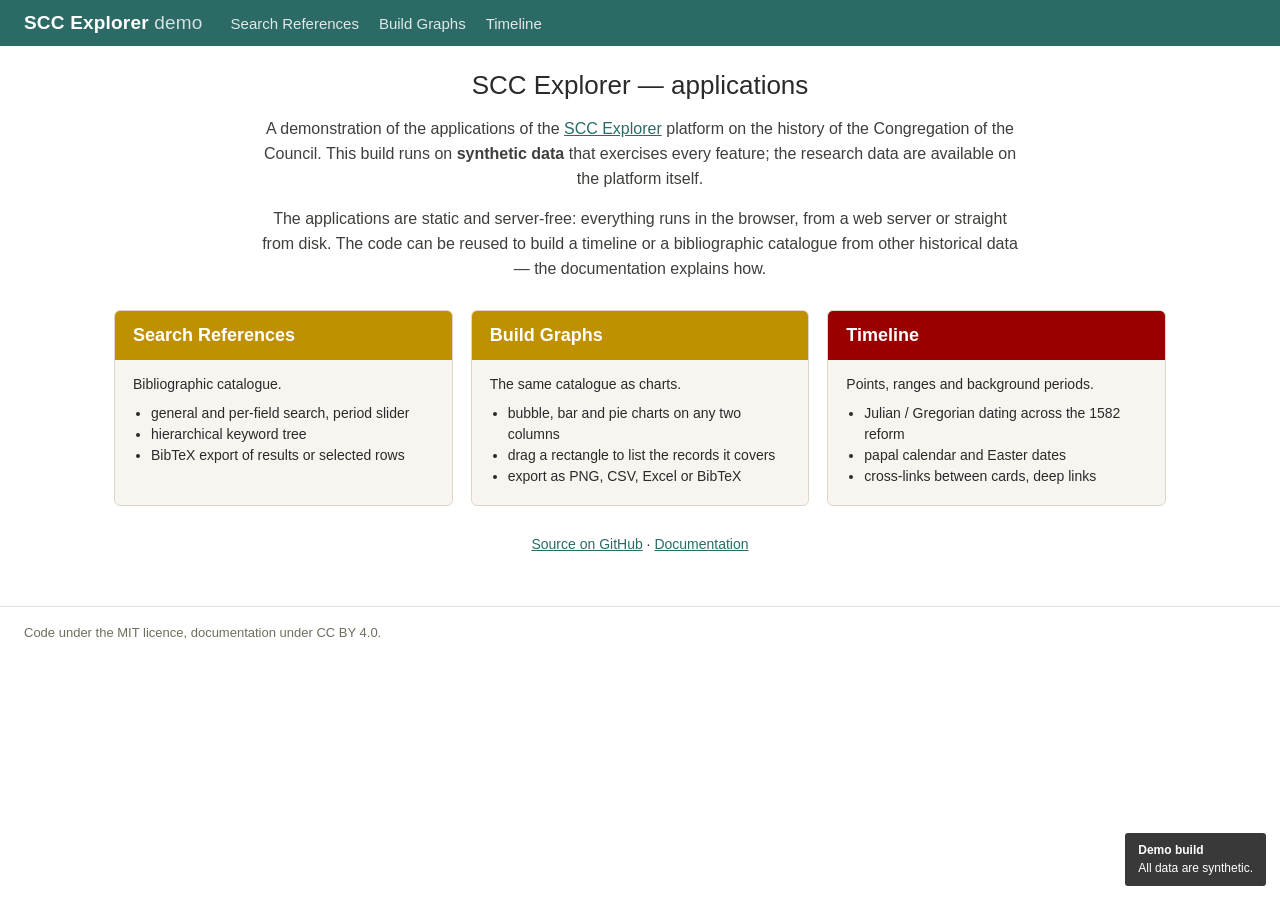
<file: index.html>
<!DOCTYPE html>
<html lang="en">
<head>
<meta charset="utf-8">
<meta name="viewport" content="width=device-width, initial-scale=1">
<title>SCC Explorer · open-source demo</title>
<link rel="stylesheet" href="assets/demo.css">
<style>
  /* one centred column; the card contents stay left-aligned for readability */
  .home { max-width: 1100px; margin: 0 auto; }
  .home > h1 { text-align: center; }
  .intro { max-width: 760px; margin: 8px auto 16px; line-height: 1.55; color: #3e3f3a; text-align: center; }
  .apps { display: grid; grid-template-columns: repeat(auto-fit, minmax(260px, 1fr)); gap: 18px; margin-top: 28px; }
  .app {
    display: flex; flex-direction: column;
    border: 1px solid #dfd7ca; border-radius: 6px; overflow: hidden;
    background: #f8f5f0; color: inherit; text-decoration: none;
  }
  .app:hover { box-shadow: 0 3px 14px rgba(0,0,0,.12); }
  .app-head { padding: 14px 18px; color: #fff; font-size: 18px; font-weight: 600; }
  .app-body { padding: 14px 18px 18px; font-size: 14px; line-height: 1.5; }
  .app-body ul { margin: 8px 0 0; padding-left: 18px; }
  .links { margin-top: 30px; font-size: 14px; text-align: center; }
  .links a, .intro a { color: var(--platform); }
</style>
</head>

<body>
<header class="demo-bar">
  <a class="demo-brand" href="index.html">SCC Explorer <span>demo</span></a>
  <nav class="demo-nav">
    <a href="references/search.html">Search References</a>
    <a href="references/graph.html">Build Graphs</a>
    <a href="timeline/index.html">Timeline</a>
  </nav>
</header>
<div class="demo-notice"><strong>Demo build</strong>All data are synthetic.</div>

<main class="demo-main home">
  <h1>SCC Explorer — applications</h1>
  <p class="intro">
    A demonstration of the applications of the
    <a href="https://scc.lhlt.mpg.de/">SCC Explorer</a> platform on the history
    of the Congregation of the Council. This build runs on
    <strong>synthetic data</strong> that exercises every feature; the research
    data are available on the platform itself.
  </p>
  <p class="intro">
    The applications are static and server-free: everything runs in the
    browser, from a web server or straight from disk. The code can be reused
    to build a timeline or a bibliographic catalogue from other historical
    data — the documentation explains how.
  </p>

  <div class="apps">
    <a class="app" href="references/search.html">
      <div class="app-head" style="background: var(--references)">Search References</div>
      <div class="app-body">
        Bibliographic catalogue.
        <ul>
          <li>general and per-field search, period slider</li>
          <li>hierarchical keyword tree</li>
          <li>BibTeX export of results or selected rows</li>
        </ul>
      </div>
    </a>
    <a class="app" href="references/graph.html">
      <div class="app-head" style="background: var(--references)">Build Graphs</div>
      <div class="app-body">
        The same catalogue as charts.
        <ul>
          <li>bubble, bar and pie charts on any two columns</li>
          <li>drag a rectangle to list the records it covers</li>
          <li>export as PNG, CSV, Excel or BibTeX</li>
        </ul>
      </div>
    </a>
    <a class="app" href="timeline/index.html">
      <div class="app-head" style="background: var(--timeline)">Timeline</div>
      <div class="app-body">
        Points, ranges and background periods.
        <ul>
          <li>Julian / Gregorian dating across the 1582 reform</li>
          <li>papal calendar and Easter dates</li>
          <li>cross-links between cards, deep links</li>
        </ul>
      </div>
    </a>
  </div>

  <p class="links">
    <a href="https://github.com/SCC-projects/scc-explorer">Source on GitHub</a> ·
    <a href="docs/README.md">Documentation</a>
  </p>
</main>

<footer class="demo-footer">
  Code under the MIT licence, documentation under CC BY 4.0.
</footer>
</body>
</html>
</file>
<file: assets/demo.css>
/* Page shell for the standalone demo pages: top bar, notice, footer.
   The applications themselves carry their own scoped stylesheets and do
   not depend on this file — on the production site the same apps sit
   inside the platform's own navbar and footer instead. */

:root {
  --platform: rgba(44, 106, 102, 1);   /* SCC Explorer platform */
  --references: rgba(191, 144, 0, 1);  /* References Explorer   */
  --timeline: #9a0000;                 /* Timeline Explorer     */
  --ink: #2a2a2a;
  --muted: #6b705c;
}

* { box-sizing: border-box; }

html, body { margin: 0; }
body {
  font-family: Roboto, "Helvetica Neue", Arial, sans-serif;
  color: var(--ink);
  background: #fff;
}

.demo-bar {
  display: flex; align-items: center; gap: 28px;
  padding: 12px 24px;
  background: var(--accent, var(--platform));
  color: #fff;
}
.demo-brand {
  color: #fff; text-decoration: none;
  font-size: 19px; font-weight: 600; letter-spacing: .01em;
  white-space: nowrap;
}
.demo-brand span { font-weight: 400; opacity: .8; }
.demo-nav { display: flex; flex-wrap: wrap; gap: 4px 20px; }
.demo-nav a { color: #fff; text-decoration: none; opacity: .85; font-size: 15px; }
.demo-nav a:hover { opacity: 1; text-decoration: underline; }
.demo-nav a[aria-current="page"] { opacity: 1; font-weight: 600; }

.demo-notice {
  position: fixed; bottom: 14px; right: 14px; z-index: 1040;
  max-width: 230px;
  padding: 9px 13px;
  background: rgba(30, 30, 30, .88);
  color: #fff;
  border-radius: 3px;
  font-size: 12px; line-height: 1.45;
  pointer-events: none;
}
.demo-notice strong { display: block; font-weight: 600; }

.demo-main { padding: 20px 24px 40px; }
.demo-main > h1 { margin: 4px 0 16px; font-size: 26px; font-weight: 500; }

.demo-footer {
  padding: 18px 24px;
  border-top: 1px solid #e3e3e3;
  color: var(--muted);
  font-size: 13px;
}
.demo-footer a { color: inherit; }

@media (max-width: 760px) {
  .demo-bar { flex-direction: column; align-items: flex-start; gap: 8px; }
  .demo-notice { position: static; max-width: none; margin: 8px 24px 0; }
}
</file>
